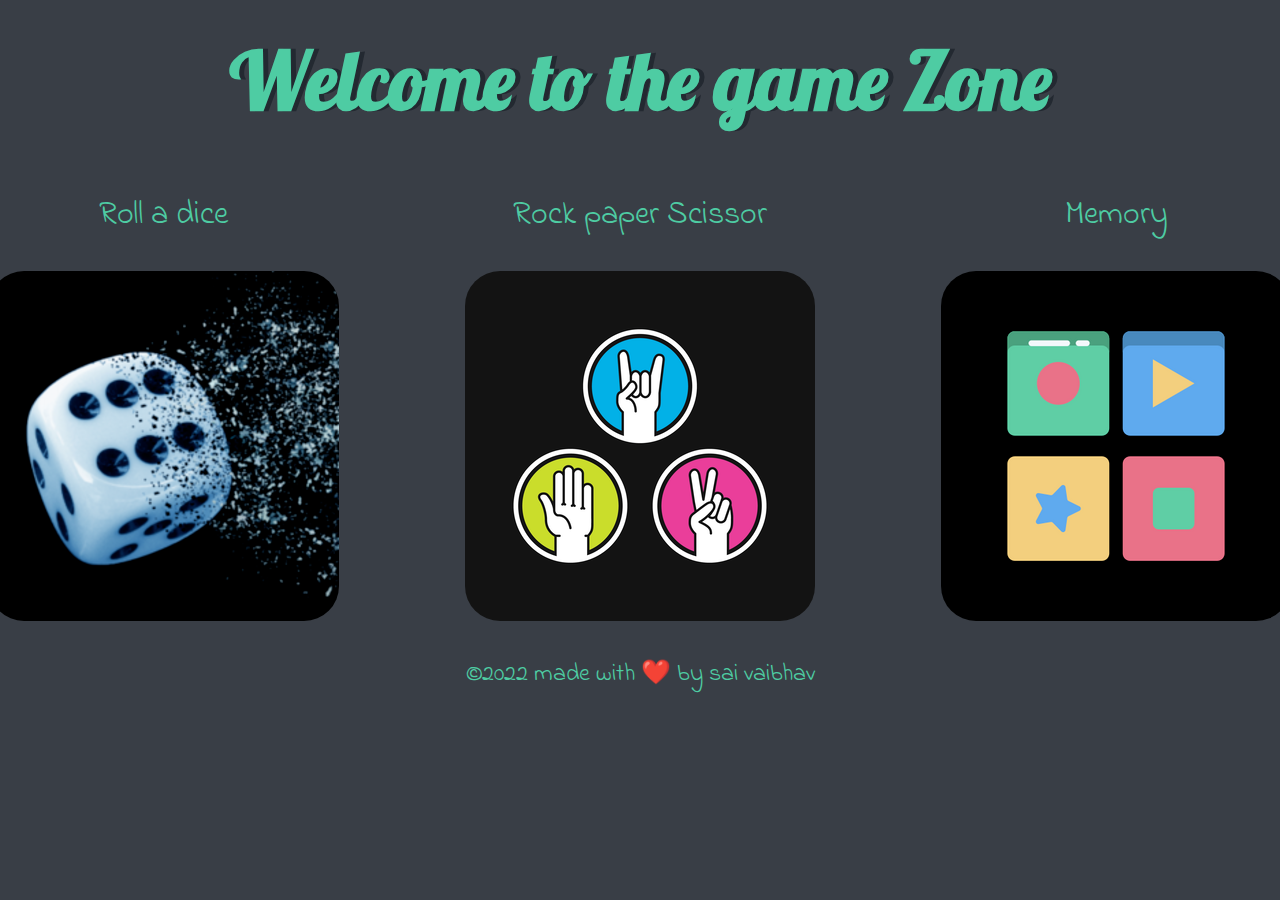
<file: index.html>
<!DOCTYPE html>
<html lang="en" dir="ltr">

<head>
  <meta charset="utf-8">
  <title>Game Zone</title>
  <link rel="icon" href="images/gamefavicon.ico">
  <link rel="stylesheet" href="styles.css">
  <link href="https://fonts.googleapis.com/css?family=Indie+Flower|Lobster" rel="stylesheet">
</head>

<body>
  <div class="Main-container">
    <h1>Welcome to the game Zone</h1>
    <div class="top-container">

      <div class="game">
        <p>Roll a dice</p>
        <a href="dice.html"><img class="hover rolladice" src="images/rolladice.png" alt="Dice Image"></a>
      </div>
      <div class="game">
        <p>Rock paper Scissor</p>
        <a href="rps.html"><img class="hover rockpaperscissor" src="images/rockpaperscissor.png" alt="Rock paper Scissor Image"></a>
      </div>
      <div class="game">
        <p>Memory</p>
        <a href="memory.html"><img class="hover memory" src="images/memory.png" alt="Memroy game Image"></a>
      </div>
    </div>

  </div>
  <footer>
    ©2022 made with ❤️ by sai vaibhav
  </footer>
</body>

</html>
</file>
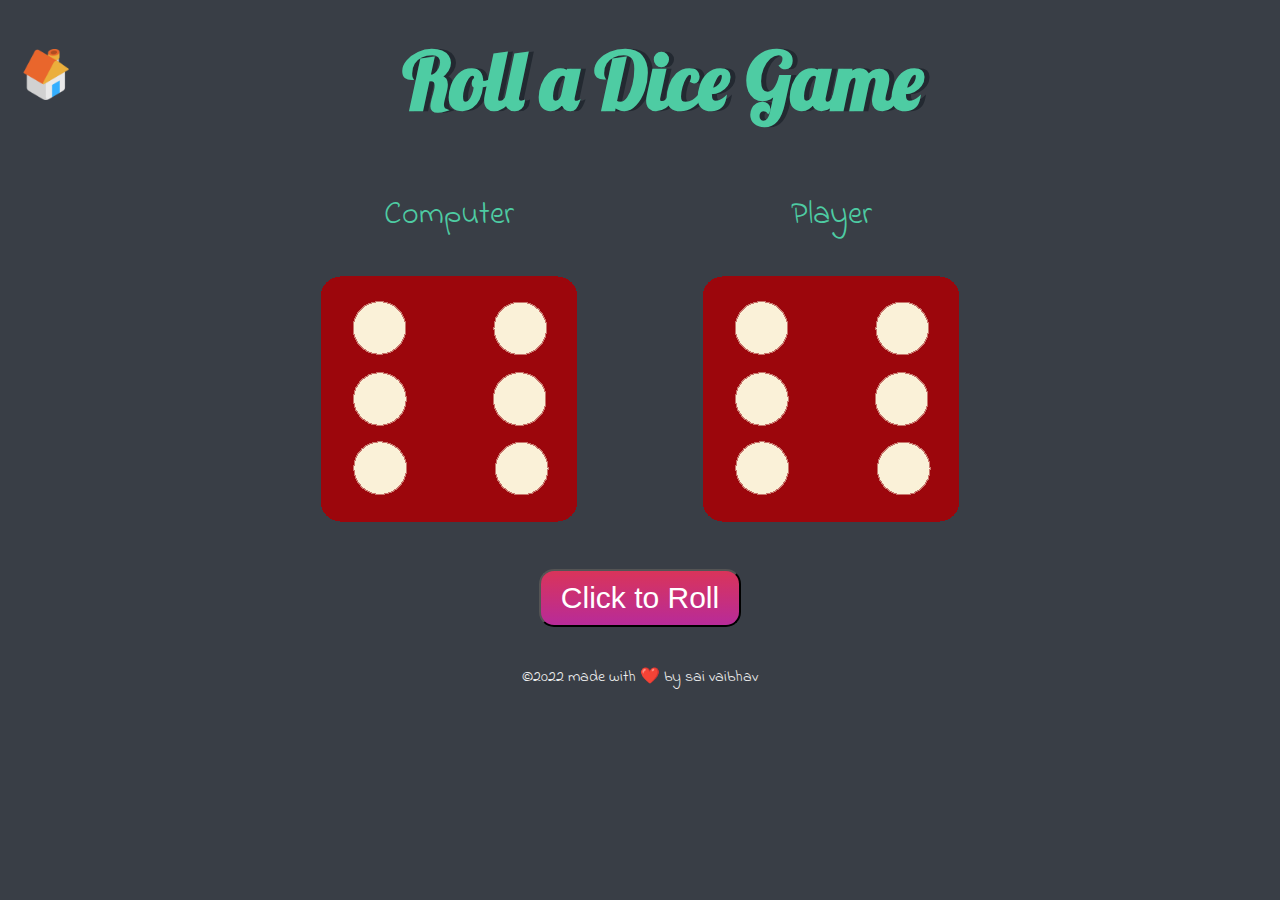
<file: dice.html>
<!DOCTYPE html>
<html lang="en" dir="ltr">

<head>
  <meta charset="utf-8">
  <title>Dice Game</title>
  <link rel="icon" href="images/gamefavicon.ico">
  <link rel="stylesheet" href="dice.css">
  <link href="https://fonts.googleapis.com/css?family=Indie+Flower|Lobster" rel="stylesheet">

</head>

<body>

  <a href="index.html"><img src="images/home.png" class="homebtn" alt="Home Button"></a>
  <div class="container">
    <h1>Roll a Dice Game</h1>
    <div class="top-container">


      <div class="dice">
        <p>Computer</p>
        <img class="img1 dices" src="images/dice6.png">
      </div>

      <div class="dice">
        <p>Player</p>
        <img class="img2 dices" src="images/dice6.png">
      </div>
    </div>
  </div>

  <div class="button">
    <button class="btn" type="button" name="button">Click to Roll</button>
  </div>


  <script src="dice.js" charset="utf-8"></script>
</body>


<footer>
  ©2022 made with ❤️ by sai vaibhav
</footer>

</html>
</file>
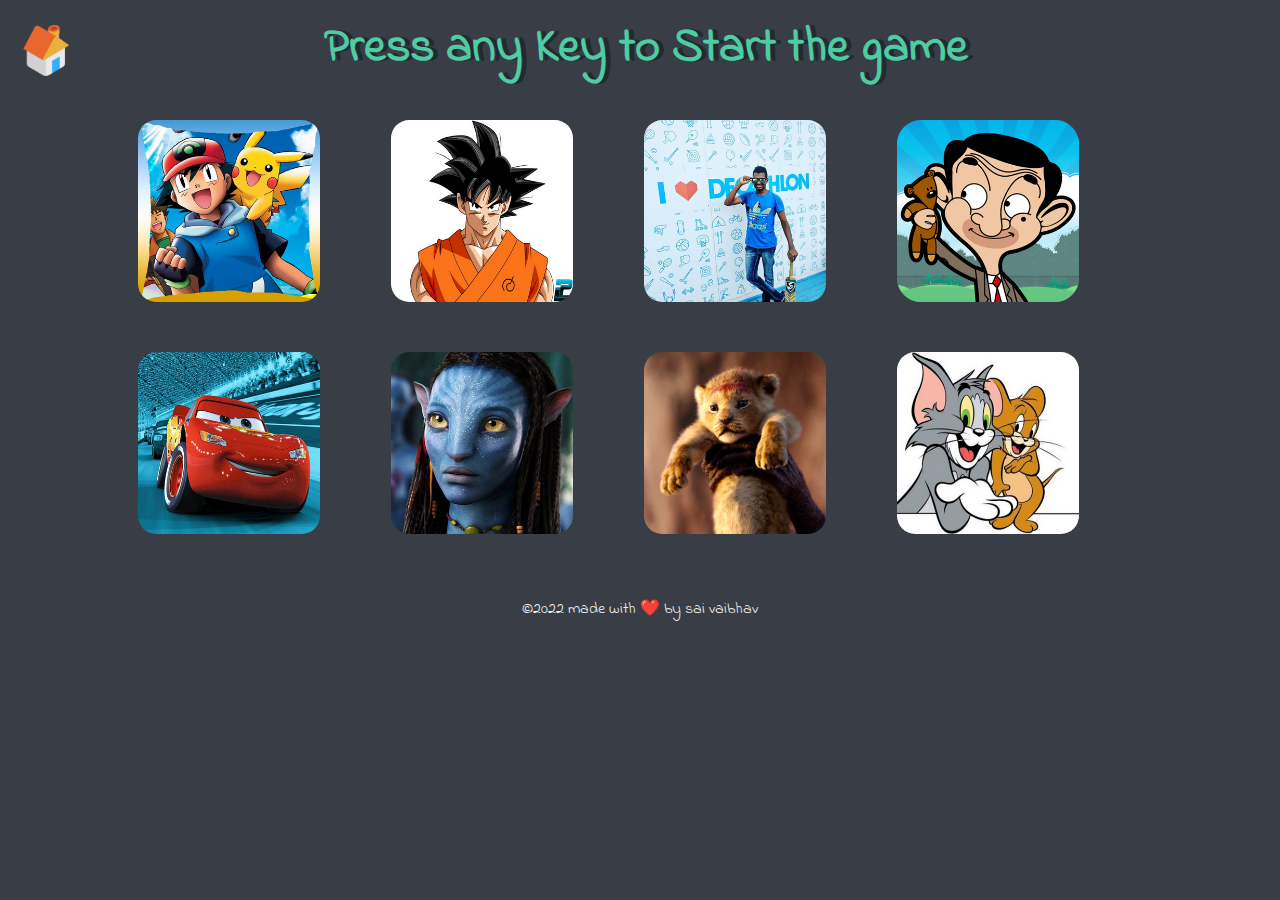
<file: memory.html>
<!DOCTYPE html>
<html lang="en" dir="ltr">

<head>
  <meta charset="utf-8">
  <title>Memory Game</title>
  <link rel="icon" href="images/gamefavicon.ico">
  <link rel="stylesheet" href="memory.css">
  <link href="https://fonts.googleapis.com/css?family=Indie+Flower|Lobster" rel="stylesheet">
</head>

<body>
  <a href="index.html"><img src="images/home.png" class="homebtn" alt="Home Button"></a>
  <h1 id="level-title">Press any Key to Start the game</h1>
  <div class="container">
    <div class="row">
        <img src="images/one.png" alt="image 1" id="one" class="btn green" >
        <img src="images/two.png" alt="image 2" id="two" class="btn red" >
        <img src="images/three.png" alt="image 3" id="three" class="btn red" >
        <img src="images/four.png" alt="image 4" id="four" class="btn red" >
        <img src="images/five.png" alt="image 5" id="five" class="btn yellow" >
        <img src="images/six.png" alt="image 6" id="six" class="btn blue" >
        <img src="images/seven.png" alt="image 7" id="seven" class="btn red" >
        <img src="images/eight.png" alt="image 8" id="eight" class="btn red" >
    </div>
  </div>

  <footer>
    ©2022 made with ❤️ by sai vaibhav
  </footer>

  <script src="https://ajax.googleapis.com/ajax/libs/jquery/3.6.0/jquery.min.js"></script>
  <script src="memory.js" charset="utf-8"></script>

</body>

</html>
</file>
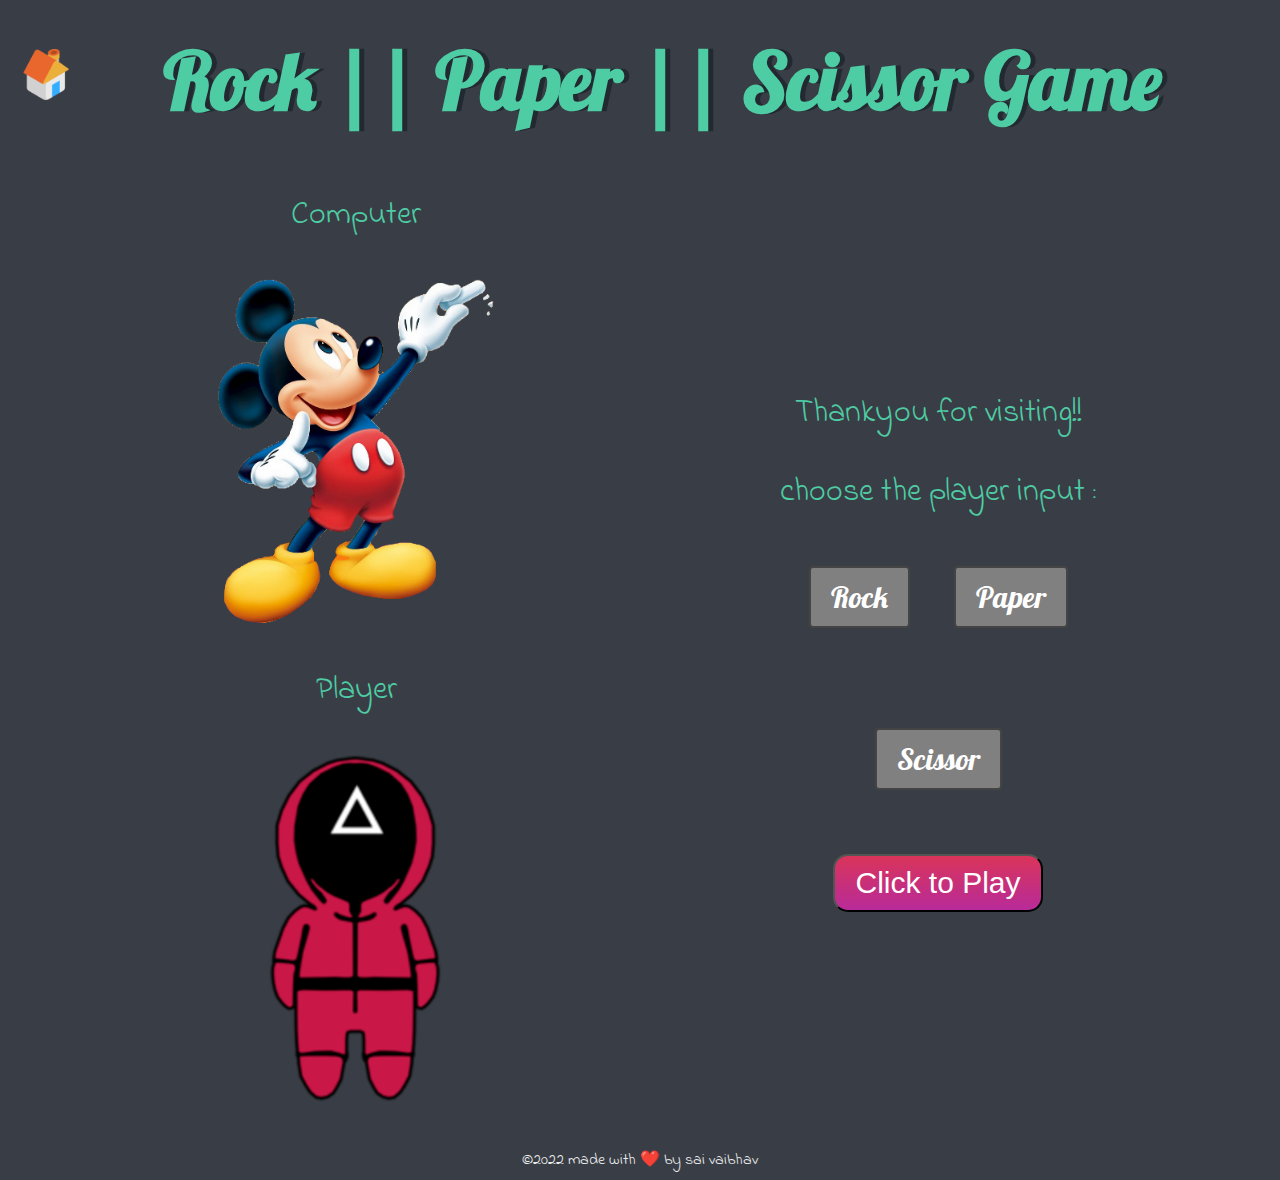
<file: rps.html>
<!DOCTYPE html>
<html lang="en" dir="ltr">

<head>
  <meta charset="utf-8">
  <title>Rock Paper Scissor</title>
  <link rel="icon" href="images/gamefavicon.ico">
  <link rel="stylesheet" href="rps.css">
  <link href="https://fonts.googleapis.com/css?family=Indie+Flower|Lobster" rel="stylesheet">

</head>

<body>
  <a href="index.html"><img src="images/home.png" class="homebtn" alt="Home Button"></a>
  <h1>Rock || Paper || Scissor Game</h1>

  <div class="main-block">

    <div class="left-container">

      <div class="computer">
        <p>Computer</p>
        <img src="images/photo4.png" class="images">
      </div>

      <div class="player">
        <p>Player</p>
        <img src="images/photo0.png" class="images">
      </div>

    </div>


    <div class="right-container">
      <p>Thankyou for visiting!!</p>
      <p>choose the player input :</p>

      <div class="radio-toolbar">
        <input type="radio" id="radioRock" name="playeroption" value="rock">
        <label for="radioRock"> Rock</label>

        <input type="radio" id="radioPaper" name="playeroption" value="paper">
        <label for="radioPaper">Paper</label>

        <input type="radio" id="radioScissor" name="playeroption" value="scissor">
        <label for="radioScissor">Scissor</label>
      </div>

      <button class="btn" type="button" name="button">Click to Play</button>

    </div>

  </div>

  <script src="rps.js" charset="utf-8"></script>
</body>

<footer>
  ©2022 made with ❤️ by sai vaibhav
</footer>

</html>
</file>
<file: styles.css>
body {
  background-color: #393E46;
  text-align: center;
  color: #4ECCA3;
}

h1 {
  margin: 30px;
  font-family: 'Lobster', cursive;
  text-shadow: 5px 0 #232931;
  font-size: 5rem;
}

p {
  font-size: 2rem;
  font-family: 'Indie Flower', cursive;
}

.game img {
  -webkit-transform: scale(1);
  transform: scale(1);
  -webkit-transition: .3s ease-in-out;
  transition: .3s ease-in-out;
  border-radius: 10%;
}

.game:hover img {
  -webkit-transform: scale(1.1);
  transform: scale(1.1);
  cursor: pointer;
  box-shadow: 0 0 20px #EF5B0C;
}

.top-container {
  display: flex;
  align-items: center;
  justify-content: center;
}

.game {
  padding: 0 5%;
}

footer {
  margin-top: 2.5%;
  font-family: 'Indie Flower', cursive;
  font-size: 1.5rem;
}
</file>
<file: dice.css>
body {
  background-color: #393E46;
  text-align: center;
}

h1 {
  margin: 30px;
  font-family: 'Lobster', cursive;
  text-shadow: 5px 0 #232931;
  font-size: 5rem;
  color: #4ECCA3;
}

p {
  font-size: 2rem;
  color: #4ECCA3;
  font-family: 'Indie Flower', cursive;
}

.homebtn{
  width: 4%;
  height: 4%;
  float: left;
  margin: 1.5% 1%;
}

.dice {
  margin: 0 5%;
}

.top-container {
  display: flex;
  align-items: center;
  justify-content: center;
}

.winner{
box-shadow: 0 0 20px #7DCE13;
}

.btn {
  background: #d9345a;
  background-image: -webkit-linear-gradient(top, #d9345a, #b82b99);
  background-image: -moz-linear-gradient(top, #d9345a, #b82b99);
  background-image: -ms-linear-gradient(top, #d9345a, #b82b99);
  background-image: -o-linear-gradient(top, #d9345a, #b82b99);
  background-image: linear-gradient(to bottom, #d9345a, #b82b99);
  -webkit-border-radius: 15;
  -moz-border-radius: 15;
  border-radius: 15px;
  font-family: Arial;
  color: #ffffff;
  font-size: 30px;
  padding: 10px 20px 10px 20px;
  margin: 3% auto 0;
  text-decoration: none;
}

.btn:hover {
  background: #faeb4b;
  background-image: -webkit-linear-gradient(top, #faeb4b, #e3dc56);
  background-image: -moz-linear-gradient(top, #faeb4b, #e3dc56);
  background-image: -ms-linear-gradient(top, #faeb4b, #e3dc56);
  background-image: -o-linear-gradient(top, #faeb4b, #e3dc56);
  background-image: linear-gradient(to bottom, #faeb4b, #e3dc56);
  margin: 3% auto 0;
  text-decoration: none;
  color: black;
  cursor: pointer;
}

.button {
  text-align: center;
}

footer {
  margin-top: 3%;
  color: #EEEEEE;
  text-align: center;
  font-family: 'Indie Flower', cursive;
}
</file>
<file: memory.css>
body {
  text-align: center;
  background-color:  #393E46;
}

.homebtn{
  width: 4%;
  height: 4%;
  float: left;
  margin: 1% 1%;
}

#level-title {
  margin:  1% 5%;
  font-family: 'Indie Flower', cursive;
  text-shadow: 5px 0 #232931;
  font-size: 3rem;
  color: #4ECCA3;
}

.container {
  display: inline-block;
  width: 80%;
  margin: auto 5% auto auto;
}
.row{
  margin: auto ;
  display: flex;
  flex-wrap: wrap;
  align-items: center;
  justify-content:space-around;
}

img {
  margin: 25px 30px;
  height: 18%;
  width: 18%;
  border-radius: 10%;
}
img:hover {
  -webkit-transform: scale(1.1);
  transform: scale(1.1);
}

.game-over {
  background-color: purple;
  opacity: 0.8;
}

.pressed {
  box-shadow: 0 0 20px white;
}

footer {
  margin-top: 3%;
  color: #EEEEEE;
  text-align: center;
  font-family: 'Indie Flower', cursive;
}
</file>
<file: rps.css>
.container {
  width: 70%;
  margin: auto;
  text-align: center;
}

.computer, .player {
  display: inline-block;
}

body {
  background-color: #393E46;
  text-align: center;
}

.homebtn{
  width: 4%;
  height: 4%;
  float: left;
  margin: 1.5% 1%;
}

h1 {
  margin: 30px;
  font-family: 'Lobster', cursive;
  text-shadow: 5px 0 #232931;
  font-size: 5rem;
  color: #4ECCA3;
  text-align: center;
}

p, label {
  font-size: 2rem;
  color: #4ECCA3;
  font-family: 'Indie Flower', cursive;
}

img {
  width: 80%;
}

input[type="radio"] {
  display: none;
}

label {
  display: inline-flex;
  background-color: grey;
  margin: 50px 20px;
  padding: 10px 20px;
  font-family: 'Lobster', cursive;
  font-size: 30px;
  border: 2px solid #444;
  border-radius: 4px;
  color: white;
}

.radio-toolbar label:hover {
  background-color: #F6C6EA;
  cursor: pointer;
}

input[type="radio"]:checked+label {
  background-color: #FAF4B7;
  border-color: #4c4;
  color: brown;
}

.main-block {
  display: flex;
  align-items: center;
  justify-content: space-around;
}

.right-container {
  margin-right: 100px;
}

.right-container p {
  margin-bottom: 0;
}

.btn {
  background: #d9345a;
  background-image: -webkit-linear-gradient(top, #d9345a, #b82b99);
  background-image: -moz-linear-gradient(top, #d9345a, #b82b99);
  background-image: -ms-linear-gradient(top, #d9345a, #b82b99);
  background-image: -o-linear-gradient(top, #d9345a, #b82b99);
  background-image: linear-gradient(to bottom, #d9345a, #b82b99);
  -webkit-border-radius: 15;
  -moz-border-radius: 15;
  border-radius: 15px;
  font-family: Arial;
  color: #ffffff;
  font-size: 30px;
  padding: 10px 20px 10px 20px;
  margin: 3% auto 0;
  text-decoration: none;
  display: flex;
  justify-content: center;
}

.btn:hover {
  background: #faeb4b;
  background-image: -webkit-linear-gradient(top, #faeb4b, #e3dc56);
  background-image: -moz-linear-gradient(top, #faeb4b, #e3dc56);
  background-image: -ms-linear-gradient(top, #faeb4b, #e3dc56);
  background-image: -o-linear-gradient(top, #faeb4b, #e3dc56);
  background-image: linear-gradient(to bottom, #faeb4b, #e3dc56);
  margin: 3% auto 0;
  text-decoration: none;
  color: black;
  cursor: pointer;
}

.button {
  text-align: center;
}

footer {
  margin-top: 3%;
  color: #EEEEEE;
  text-align: center;
  font-family: 'Indie Flower', cursive;
}
</file>
